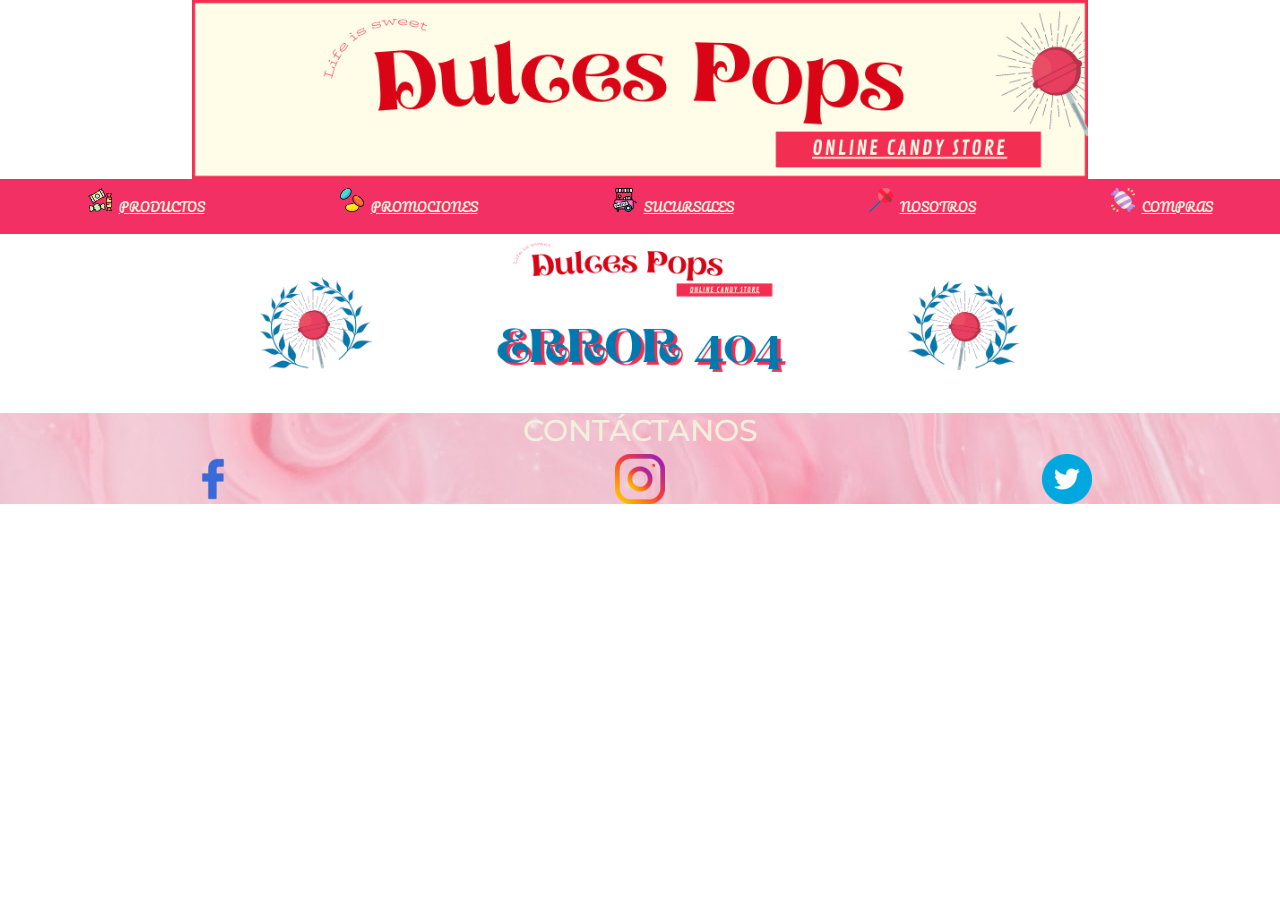
<file: seccion/error404.html>
<!DOCTYPE html>
<html lang="en">
<head>
    <link rel="stylesheet" href="../css/bootstrap.css">
    <link rel="stylesheet" href="../css/bootstrap-grid.css">
    <meta charset="UTF-8">
    <meta http-equiv="X-UA-Compatible" content="IE=edge">
    <meta name="viewport" content="width=device-width, initial-scale=1.0">
    <title>Document</title>
    <!-- fuentesGoogleFonts -->
    <link rel="preconnect" href="https://fonts.googleapis.com">
    <link rel="preconnect" href="https://fonts.gstatic.com" crossorigin>
    <link href="https://fonts.googleapis.com/css2?family=Montserrat&family=Pacifico&display=swap" rel="stylesheet">
    <!-- hojaCss -->
    <link rel="stylesheet" href="../estilos/main.css">
       <title>Dulces con promociones para compra</title>
   </head>
   <body>
       <!-- menuPrincipal -->
       <div>
           <header>
               <!-- logo -->
               <a href="../index.html"><img src="../img/bannerDulcesPops.png" alt="Dulces pops logo" class="logo giroLogo"></a>
               <!-- navegacionMenu -->
               <nav class="nav">
                <ul class="nav__lista">
                    <li class="nav__lista__item__iconoProd"><a class="nav__lista__item" href="productos.html">Productos</a></li>
                    <li class="nav__lista__item__iconoProm"><a class="nav__lista__item" href="promociones.html">Promociones</a></li>
                    <li class="nav__lista__item__iconoSuc"><a class="nav__lista__item" href="sucursales.html">Sucursales</a></li>
                    <li class="nav__lista__item__iconoNos"><a class="nav__lista__item" href="nosotros.html">Nosotros</a></li>
                    <li class="nav__lista__item__iconoCompras"><a class="nav__lista__item" href="error404.html">Compras</a></li>

                </ul>
            </nav>
           </header>
       </div>
    <div><!--Error 404-->
        <img src="../img/bannerError.png" class="centrado">  
    </div>
    <footer>
        <h6>Contáctanos</h6>
        <div class="footer">
            <a href="https://www.facebook.com"><img src="../img/footerFacebook.png" alt="facebook"></a>
            <a href="https://www.instagram.com"><img src="../img/footerInstagram.png" alt="instagram"></a>
            <a href="https://www.twitter.com"><img src="../img/footerTwitter .png" alt="twitter"></a>
        </div>
    </footer> 
</body>
</html>
</file>
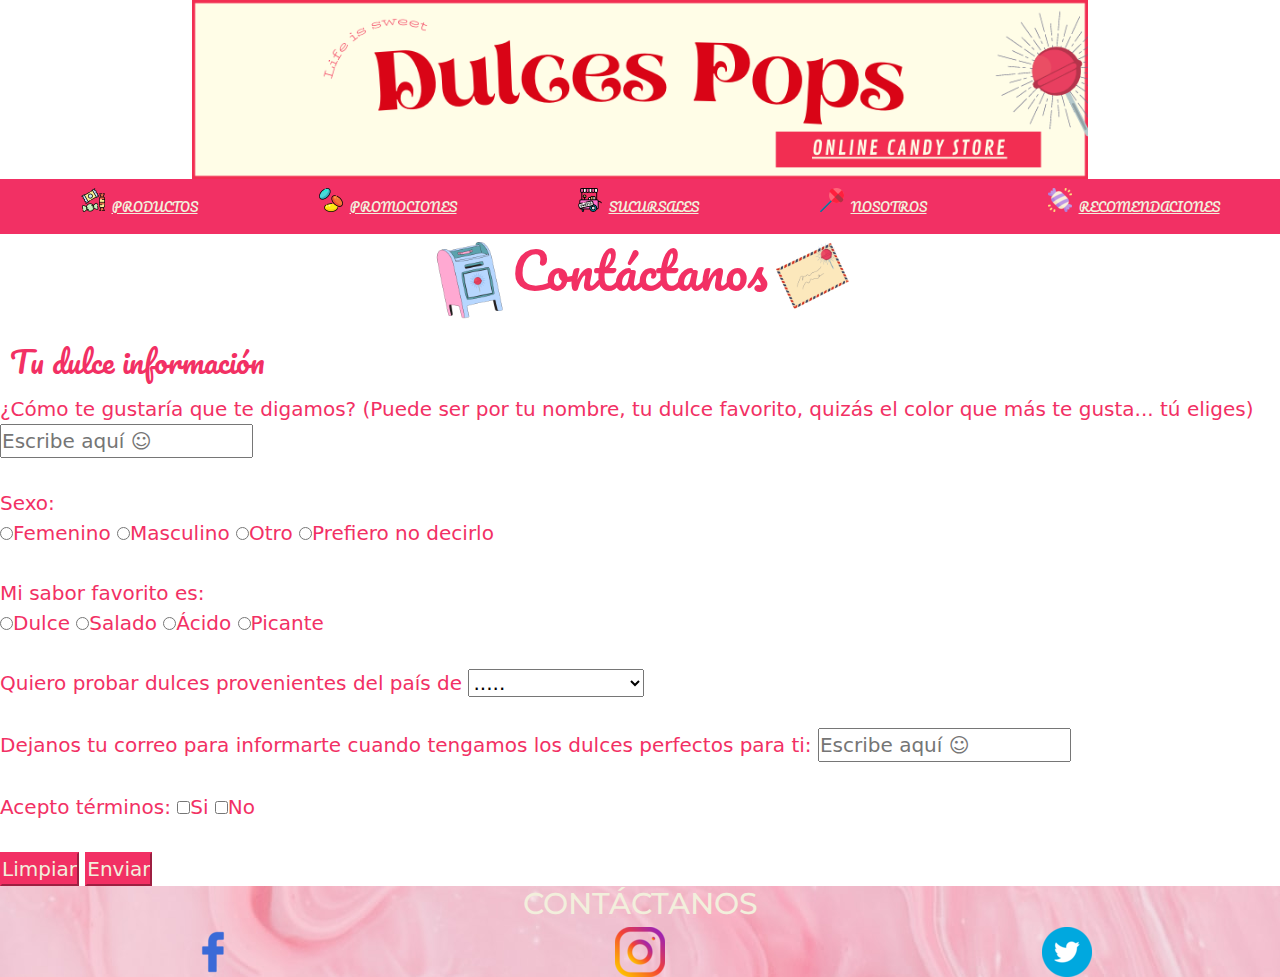
<file: seccion/nosotros.html>
<!DOCTYPE html>
<html lang="en">
<head>
    <link rel="stylesheet" href="../css/bootstrap.css">
    <link rel="stylesheet" href="../css/bootstrap-grid.css">
    <meta charset="UTF-8">
    <meta http-equiv="X-UA-Compatible" content="IE=edge">
    <meta name="viewport" content="width=device-width, initial-scale=1.0">
    <meta name="description" content="Conoce nuestra tienda de dulces online">
    <meta name="keywords" content="DULCES, TIENDA ONLINE, DULCES INTERNACIONALES, COMPRAR DULCES, CONTACTO, DUDAS">
    <!-- fuentesGoogleFonts -->
    <link rel="preconnect" href="https://fonts.googleapis.com">
    <link rel="preconnect" href="https://fonts.gstatic.com" crossorigin>
    <link href="https://fonts.googleapis.com/css2?family=Montserrat&family=Pacifico&display=swap" rel="stylesheet">
    <!-- hojaCss -->
    <link rel="stylesheet" href="../estilos/main.css">
       <title>Contacto para comprar dulces internacionales</title>
   </head>
   <body>
       <!-- menuPrincipal -->
       <div>
           <header>
               <!-- logo -->
               <a href="../index.html"><img src="../img/bannerDulcesPops.png" alt="Dulces pops logo" class="logo giroLogo"></a>
               <!-- navegacionMenu -->
               <nav class="nav">
                <ul class="nav__lista">
                    <li class="nav__lista__item__iconoProd"><a class="nav__lista__item" href="productos.html">Productos</a></li>
                    <li class="nav__lista__item__iconoProm"><a class="nav__lista__item" href="promociones.html">Promociones</a></li>
                    <li class="nav__lista__item__iconoSuc"><a class="nav__lista__item" href="sucursales.html">Sucursales</a></li>
                    <li class="nav__lista__item__iconoNos"><a class="nav__lista__item" href="nosotros.html">Nosotros</a></li>
                    <li class="nav__lista__item__iconoCompras"><a class="nav__lista__item" href="recomendaciones.html">Recomendaciones</a></li>
                </ul>
            </nav>
           </header>
       </div>
       <div class="contactanos">
           <h2><img src="../img/contactoIzquierda.png" alt="" class="imagenTipoBanner">Contáctanos<img src="../img/contactoDerecha.png" alt="" class="imagenTipoBanner"></h2>
       </div>
        <form action="" method="GET">
            <div class="textoForm"><!--Formulario de contacto-->
                <fieldset>
                    <legend>Tu dulce información</legend>
                    <div><!--INPUT-->
                        <label for="infoName">¿Cómo te gustaría que te digamos? (Puede ser por tu nombre, tu dulce favorito, quizás el color que más te gusta... tú eliges)</label>
                        <input type="text" name="infoName" id="infoName" placeholder="Escribe aquí ☺" required>
                    </div>
                    <br>
                    <div><!--RADIOBUTTONS-->
                        <label for="infoSex">Sexo:</label>
                        <br>
                        <input type="radio" name="infoSex" id="infoSex" value="femenino" required>Femenino
                        <input type="radio" name="infoSex" id="infoSex" value="masculino" required>Masculino
                        <input type="radio" name="infoSex" id="infoSex" value="otro" required>Otro
                        <input type="radio" name="infoSex" id="infoSex" value="prefiero no decirlo" required>Prefiero no decirlo
                    </div>
                    <br>
                    <div><!--RADIOBUTTONS-->
                        <label for="infoSabor">Mi sabor favorito es: </label>
                        <br>
                        <input type="radio" name="infoSabor" id="infoSabor" value="Dulce" required>Dulce
                        <input type="radio" name="infoSabor" id="infoSabor" value="salado" required>Salado
                        <input type="radio" name="infoSabor" id="infoSabor" value="Ácido" required>Ácido
                        <input type="radio" name="infoSabor" id="infoSabor" value="Picante" required>Picante
                    </div>
                    <br>
                    <div><!--MENU DESPLEGABLE-->
                        <label for="infoPais">Quiero probar dulces provenientes del país de </label>
                        <select name="infoPais" id="infoPais">
                            <option value="mexico" disabled selected>.....</option>
                            <option value="mexico">México</option>
                            <option value="argentina">Argentina</option>
                            <option value="japon">Japón</option>
                            <option value="korea">Korea</option>
                            <option value="eua">Estados Unidos</option>
                            <option value="suiza">Suiza</option>
                        </select>
                    </div>
                    <br>
                    <div><!--INPUT-->
                        <label for="infoMail">Dejanos tu correo para informarte cuando tengamos los dulces perfectos para ti:</label>
                        <input type="text" name="infoMail" id="infoMail" placeholder="Escribe aquí ☺" required>
                    </div>
                    <br>
                    <div><!--CHECKBOX-->
                        <label for="infoLegal">Acepto términos:</label>
                        <input type="checkbox" name="infoLegal" id="infoLegal" value="1">Si
                        <input type="checkbox" name="infoLegal" id="infoLegal" value="1">No
                    </div>
                    <br>
                    <div><!--BOTONES RESET Y ENVIAR-->
                        <input type="reset" value="Limpiar" id="limp">
                        <input type="submit" value="Enviar" id="env">
                    </div>
                </fieldset>
            </div>
        </form>
        <footer>
            <h6>Contáctanos</h6>
            <div class="footer">
                <a href="https://www.facebook.com"><img src="../img/footerFacebook.png" alt="facebook"></a>
                <a href="https://www.instagram.com"><img src="../img/footerInstagram.png" alt="instagram"></a>
                <a href="https://www.twitter.com"><img src="../img/footerTwitter .png" alt="twitter"></a>
            </div>
        </footer>
</body>
</html>
</file>
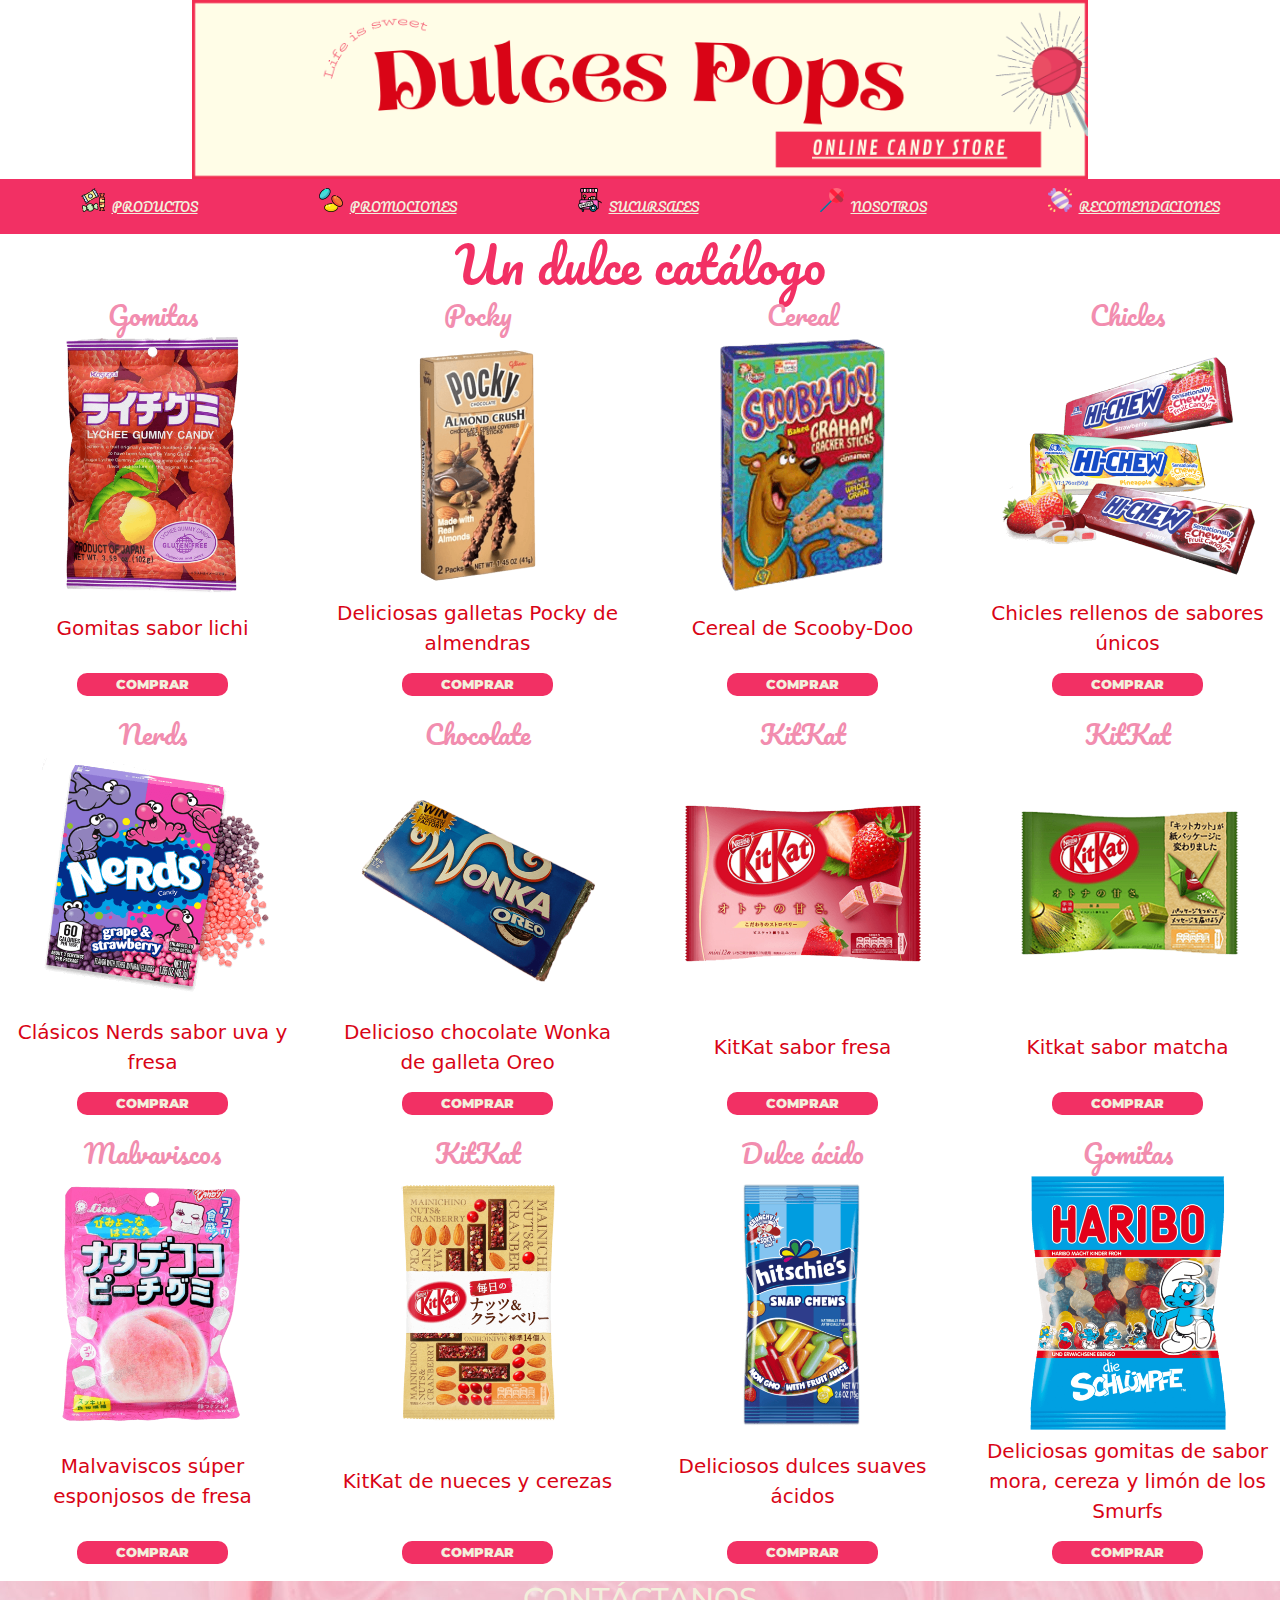
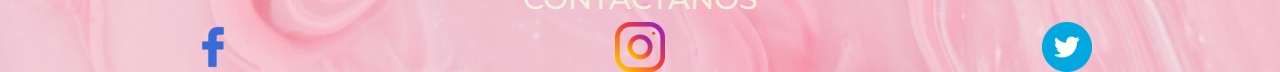
<file: seccion/productos.html>
<!DOCTYPE html>
<html lang="en">
<head>
    <link rel="stylesheet" href="../css/bootstrap.css">
    <link rel="stylesheet" href="../css/bootstrap-grid.css">
    <meta charset="UTF-8">
    <meta http-equiv="X-UA-Compatible" content="IE=edge">
    <meta name="viewport" content="width=device-width, initial-scale=1.0">
    <meta name="description" content="Dulces nacionales e internacionales>
    <meta name="keywords" content="DULCES, TIENDA ONLINE, DULCES INTERNACIONALES, COMPRAR DULCES, CATÁLOGO DULCES">
    <!-- fuentesGoogleFonts -->
    <link rel="preconnect" href="https://fonts.googleapis.com">
    <link rel="preconnect" href="https://fonts.gstatic.com" crossorigin>
    <link href="https://fonts.googleapis.com/css2?family=Montserrat&family=Pacifico&display=swap" rel="stylesheet">
    <!-- hojaCss -->
    <link rel="stylesheet" href="../estilos/main.css">
       <title>Venta de dulces en línea</title>
   </head>
   <body>
       <!-- menuPrincipal -->
       <div>
           <header>
               <!-- logo -->
               <div>
                <!-- logo -->
                <!-- <h1>Dulces Pops</h1> -->
                <a href="../index.html"><img src="../img/bannerDulcesPops.png" alt="Dulces pops logo" class="logo logo__giro"></a>
                <!-- navegacionMenu -->
                <nav class="nav">
                    <ul class="nav__lista">
                        <li class="nav__lista__item__iconoProd"><a class="nav__lista__item" href="productos.html">Productos</a></li>
                        <li class="nav__lista__item__iconoProm"><a class="nav__lista__item" href="promociones.html">Promociones</a></li>
                        <li class="nav__lista__item__iconoSuc"><a class="nav__lista__item" href="sucursales.html">Sucursales</a></li>
                        <li class="nav__lista__item__iconoNos"><a class="nav__lista__item" href="nosotros.html">Nosotros</a></li>
                        <li class="nav__lista__item__iconoCompras"><a class="nav__lista__item" href="recomendaciones.html">Recomendaciones</a></li>
                    </ul>
                </nav>
        </div>
           </header>
       </div>
       <!-- Productos -->
       <div>
       </div>
        <!-- <img src="../img/bannerProximamente.png" class="centrado">   -->
        <h2>Un dulce catálogo</h2>
    </div>
    <!-- productos -->
    <div class="ventaProductos">
        <!-- productoGenerico -->
        <div class="ventaProductos__producto">
            <h2>Gomitas</h2>
            <img src="../img/producto1.png" alt="Gomitas Lichi">
            <p> Gomitas sabor lichi</p>
            <button>Comprar</button>
        </div>
        <div class="ventaProductos__producto">
            <h2>Pocky</h2>
            <img src="../img/producto2.png" alt="dulces">
            <p>Deliciosas galletas Pocky de almendras </p>
            <button>Comprar</button>
        </div>
        <div class="ventaProductos__producto">
            <h2>Cereal</h2>
            <img src="../img/producto3.png" alt="dulces">
            <p>Cereal de Scooby-Doo </p>
            <button>Comprar</button>
        </div>
        <div class="ventaProductos__producto">
            <h2>Chicles</h2>
            <img src="../img/producto4.png" alt="dulces">
            <p>Chicles rellenos de sabores únicos </p>
            <button>Comprar</button>
        </div>
        <div class="ventaProductos__producto">
            <h2>Nerds</h2>
            <img src="../img/producto5.png" alt="dulces">
            <p>Clásicos Nerds sabor uva y fresa </p>
            <button>Comprar</button>
        </div>
        <div class="ventaProductos__producto">
            <h2>Chocolate</h2>
            <img src="../img/producto6.png" alt="dulces">
            <p>Delicioso chocolate Wonka de galleta Oreo </p>
            <button>Comprar</button>
        </div>
        <div class="ventaProductos__producto">
            <h2>KitKat</h2>
            <img src="../img/producto7.png" alt="dulces">
            <p>KitKat sabor fresa </p>
            <button>Comprar</button>
        </div>
        <div class="ventaProductos__producto">
            <h2>KitKat</h2>
            <img src="../img/producto8.png" alt="dulces">
            <p>Kitkat sabor matcha </p>
            <button>Comprar</button>
        </div>
        <div class="ventaProductos__producto">
            <h2>Malvaviscos</h2>
            <img src="../img/producto9.png" alt="dulces">
            <p>Malvaviscos súper esponjosos de fresa </p>
            <button>Comprar</button>
        </div>
        <div class="ventaProductos__producto">
            <h2>KitKat</h2>
            <img src="../img/producto10.png" alt="dulces">
            <p>KitKat de nueces y cerezas </p>
            <button>Comprar</button>
        </div>
        <div class="ventaProductos__producto">
            <h2>Dulce ácido</h2>
            <img src="../img/producto11.png" alt="dulces">
            <p>Deliciosos dulces suaves ácidos </p>
            <button>Comprar</button>
        </div>
        <div class="ventaProductos__producto">
            <h2>Gomitas</h2>
            <img src="../img/producto12.png" alt="dulces">
            <p>Deliciosas gomitas de sabor mora, cereza y limón de los Smurfs </p>
            <button>Comprar</button>
        </div>
    </div>
    <br>
    <footer>
        <h6>Contáctanos</h6>
        <div class="footer">
            <a href="https://www.facebook.com"><img src="../img/footerFacebook.png" alt="facebook"></a>
            <a href="https://www.instagram.com"><img src="../img/footerInstagram.png" alt="instagram"></a>
            <a href="https://www.twitter.com"><img src="../img/footerTwitter .png" alt="twitter"></a>
        </div>
    </footer>
</body>
</html>
</file>
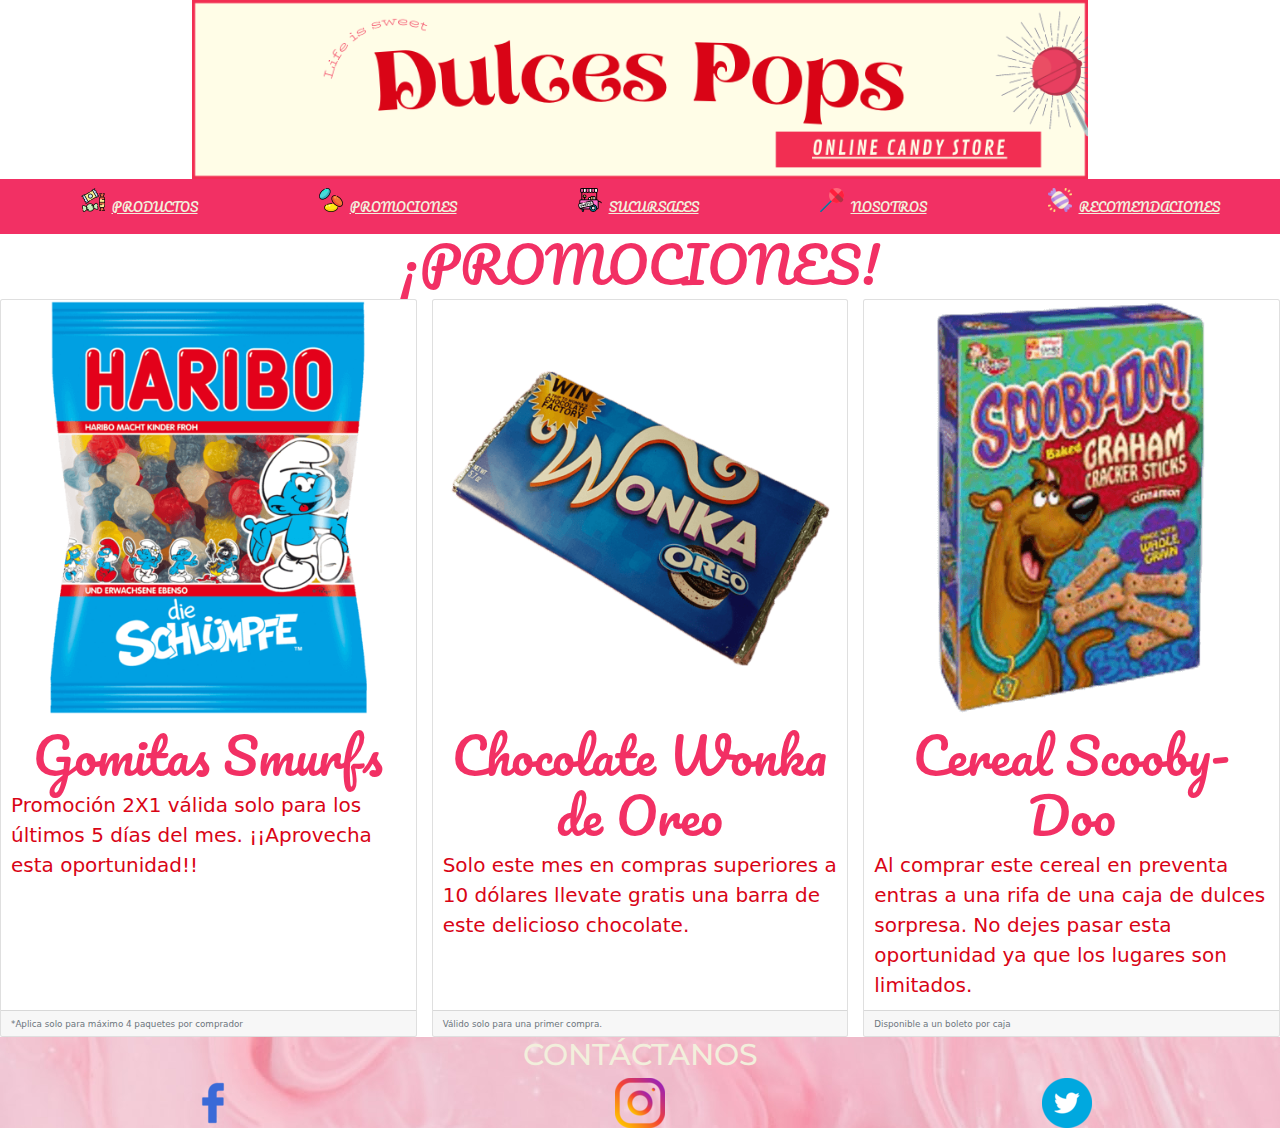
<file: seccion/promociones.html>
<!DOCTYPE html>
<html lang="en">
<head>
    <link rel="stylesheet" href="../css/bootstrap.css">
    <link rel="stylesheet" href="../css/bootstrap-grid.css">
    <meta charset="UTF-8">
    <meta http-equiv="X-UA-Compatible" content="IE=edge">
    <meta name="viewport" content="width=device-width, initial-scale=1.0">
    <meta name="description" content="Dulces en promociones">
    <meta name="keywords" content="DULCES, TIENDA ONLINE, DULCES INTERNACIONALES, COMPRAR DULCES, PROMOCIONES">
    <!-- fuentesGoogleFonts -->
    <link rel="preconnect" href="https://fonts.googleapis.com">
    <link rel="preconnect" href="https://fonts.gstatic.com" crossorigin>
    <link href="https://fonts.googleapis.com/css2?family=Montserrat&family=Pacifico&display=swap" rel="stylesheet">
    <!-- hojaCss -->
    <link rel="stylesheet" href="../estilos/main.css">
       <title>Dulces con promociones para compra</title>
   </head>
   <body>
       <!-- menuPrincipal -->
       <div>
           <header>
               <!-- logo -->
               <a href="../index.html"><img src="../img/bannerDulcesPops.png" alt="Dulces pops logo" class="logo giroLogo"></a>
               <!-- navegacionMenu -->
               <nav class="nav">
                <ul class="nav__lista">
                    <li class="nav__lista__item__iconoProd"><a class="nav__lista__item" href="productos.html">Productos</a></li>
                    <li class="nav__lista__item__iconoProm"><a class="nav__lista__item" href="promociones.html">Promociones</a></li>
                    <li class="nav__lista__item__iconoSuc"><a class="nav__lista__item" href="sucursales.html">Sucursales</a></li>
                    <li class="nav__lista__item__iconoNos"><a class="nav__lista__item" href="nosotros.html">Nosotros</a></li>
                    <li class="nav__lista__item__iconoCompras"><a class="nav__lista__item" href="recomendaciones.html">Recomendaciones</a></li>
                </ul>
            </nav>
           </header>
           <h2>¡PROMOCIONES!</h2>
          <div class="row row-cols-1 row-cols-md-3 g-4">
            <div class="col">
              <div class="card h-100">
                <img src="../img/producto12.png" class="card-img-top" alt="Gomitas Smurfs">
                <div class="card-body">
                  <h2 class="card-title">Gomitas Smurfs</h2>
                  <p class="card-text">Promoción 2X1 válida solo para los últimos 5 días del mes. ¡¡Aprovecha esta oportunidad!!</p>
                </div>
                <div class="card-footer">
                  <small class="text-muted">*Aplica solo para máximo 4 paquetes por comprador</small>
                </div>
              </div>
            </div>
            <div class="col">
              <div class="card h-100">
                <img src="../img/producto6.png" class="card-img-top" alt="Wonka Oreo">
                <div class="card-body">
                  <h2 class="card-title">Chocolate Wonka de Oreo</h2>
                  <p class="card-text">Solo este mes en compras superiores a 10 dólares llevate gratis una barra de este delicioso chocolate.</p>
                </div>
                <div class="card-footer">
                  <small class="text-muted">Válido solo para una primer compra.</small>
                </div>
              </div>
            </div>
            <div class="col">
              <div class="card h-100">
                <img src="../img/producto3.png" class="card-img-top" alt="Cereal Scooby-Doo">
                <div class="card-body">
                  <h2 class="card-title">Cereal Scooby-Doo</h2>
                  <p class="card-text">Al comprar este cereal en preventa entras a una rifa de una caja de dulces sorpresa. No dejes pasar esta oportunidad ya que los lugares son limitados.</p>
                </div>
                <div class="card-footer">
                  <small class="text-muted">Disponible a un boleto por caja</small>
                </div>
              </div>
            </div>
          </div>


        <footer>
            <h6>Contáctanos</h6>
            <div class="footer">
                <a href="https://www.facebook.com"><img src="../img/footerFacebook.png" alt="facebook"></a>
                <a href="https://www.instagram.com"><img src="../img/footerInstagram.png" alt="instagram"></a>
                <a href="https://www.twitter.com"><img src="../img/footerTwitter .png" alt="twitter"></a>
            </div>
        </footer>
    </body>
</html>
</file>
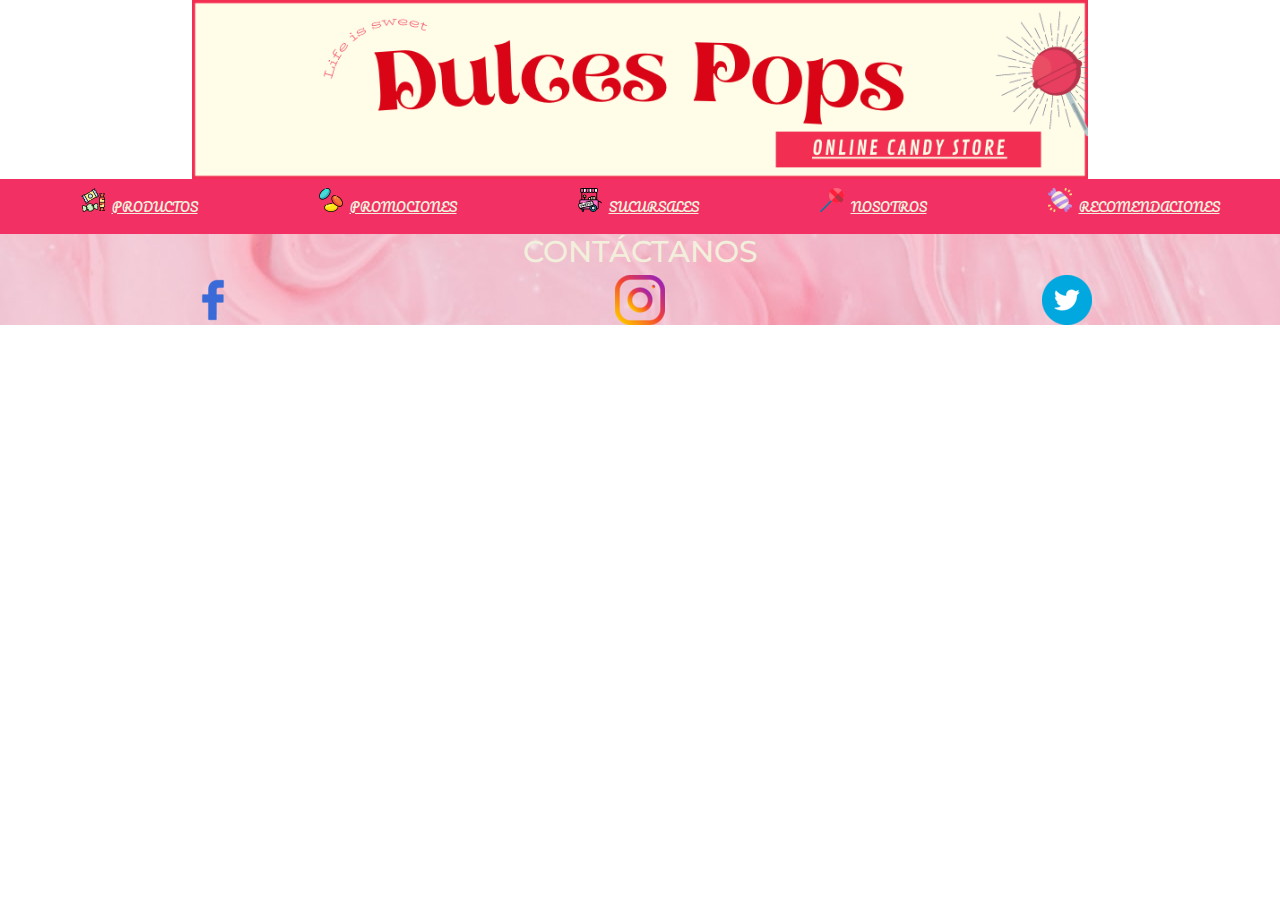
<file: seccion/recomendaciones.html>
<!DOCTYPE html>
<html lang="en">
<head>
    <link rel="stylesheet" href="../css/bootstrap.css">
    <link rel="stylesheet" href="../css/bootstrap-grid.css">
    <meta charset="UTF-8">
    <meta http-equiv="X-UA-Compatible" content="IE=edge">
    <meta name="viewport" content="width=device-width, initial-scale=1.0">
    <title>Document</title>
    <!-- fuentesGoogleFonts -->
    <link rel="preconnect" href="https://fonts.googleapis.com">
    <link rel="preconnect" href="https://fonts.gstatic.com" crossorigin>
    <link href="https://fonts.googleapis.com/css2?family=Montserrat&family=Pacifico&display=swap" rel="stylesheet">
    <!-- hojaCss -->
    <link rel="stylesheet" href="../estilos/main.css">
       <title>Dulces con promociones para compra</title>
   </head>
   <body>
       <!-- menuPrincipal -->
       <div>
           <header>
               <!-- logo -->
               <a href="../index.html"><img src="../img/bannerDulcesPops.png" alt="Dulces pops logo" class="logo giroLogo"></a>
               <!-- navegacionMenu -->
               <nav class="nav">
                <ul class="nav__lista">
                    <li class="nav__lista__item__iconoProd"><a class="nav__lista__item" href="productos.html">Productos</a></li>
                    <li class="nav__lista__item__iconoProm"><a class="nav__lista__item" href="promociones.html">Promociones</a></li>
                    <li class="nav__lista__item__iconoSuc"><a class="nav__lista__item" href="sucursales.html">Sucursales</a></li>
                    <li class="nav__lista__item__iconoNos"><a class="nav__lista__item" href="nosotros.html">Nosotros</a></li>
                    <li class="nav__lista__item__iconoCompras"><a class="nav__lista__item" href="recomendaciones.html">Recomendaciones</a></li>

                </ul>
            </nav>
           </header>
       </div>
    <div><!--Recomendaciones-->
        <script src="../app.js"></script>
    </div>
    <footer>
        <h6>Contáctanos</h6>
        <div class="footer">
            <a href="https://www.facebook.com"><img src="../img/footerFacebook.png" alt="facebook"></a>
            <a href="https://www.instagram.com"><img src="../img/footerInstagram.png" alt="instagram"></a>
            <a href="https://www.twitter.com"><img src="../img/footerTwitter .png" alt="twitter"></a>
        </div>
    </footer> 
</body>
</html>
</file>
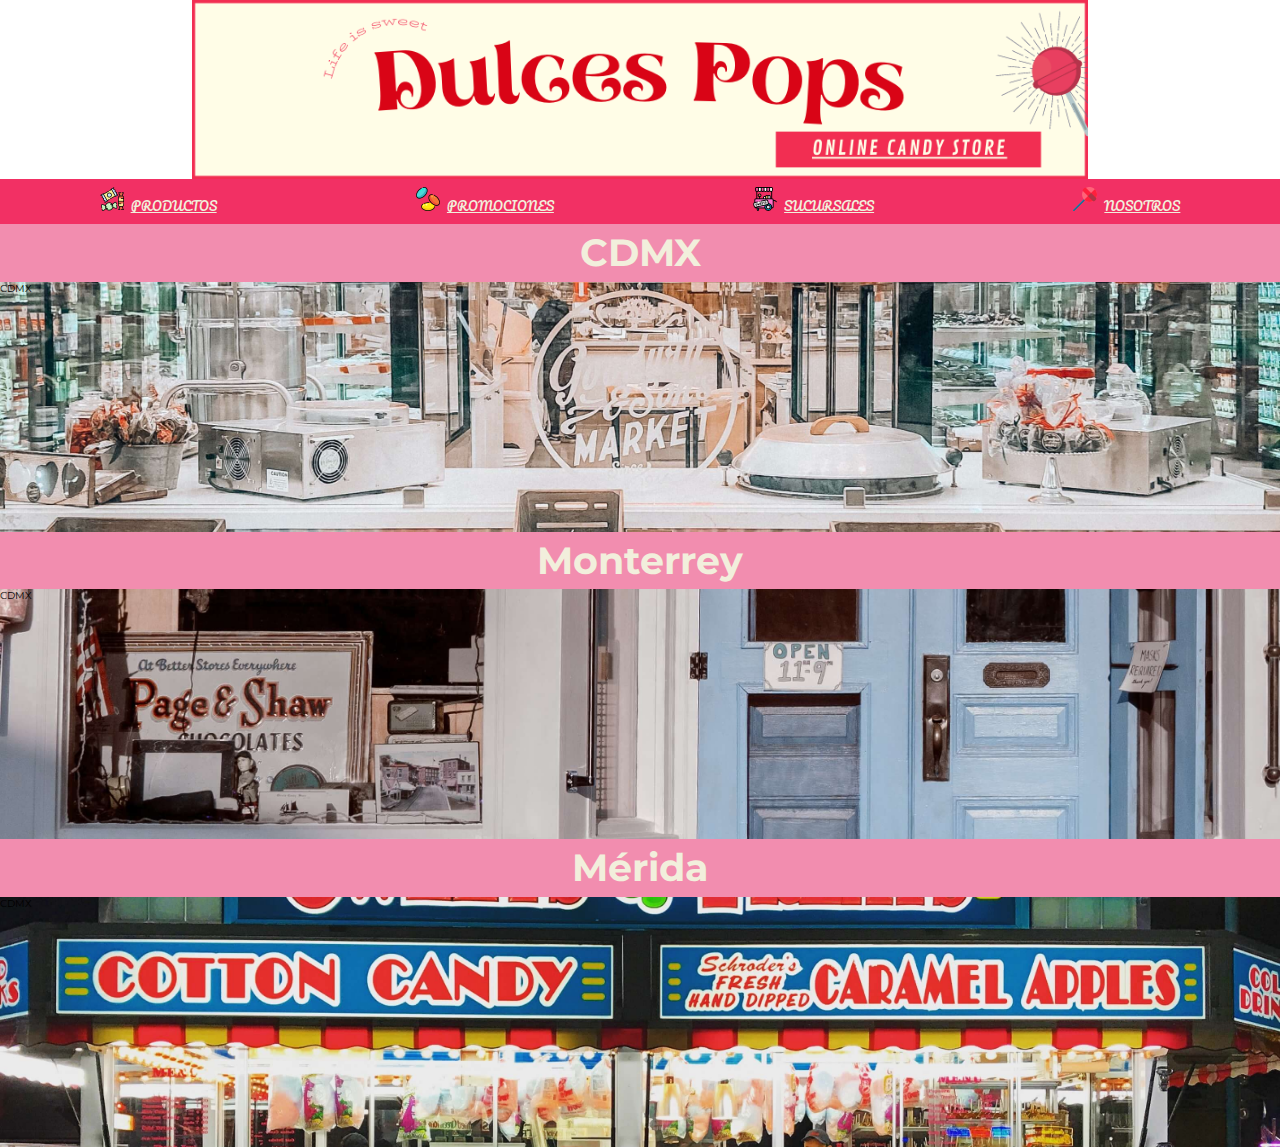
<file: seccion/sucursales.html>
<!DOCTYPE html>
<html lang="en">
<head>
    <meta charset="UTF-8">
    <meta http-equiv="X-UA-Compatible" content="IE=edge">
    <meta name="viewport" content="width=device-width, initial-scale=1.0">
    <meta name="description" content="Donde comprar dulces internacionales puntos físicos">
    <meta name="keywords" content="DULCES, TIENDA ONLINE, DULCES INTERNACIONALES, COMPRAR DULCES, TIENDA FÍSICA">
    <!-- fuentesGoogleFonts -->
    <link rel="preconnect" href="https://fonts.googleapis.com">
    <link rel="preconnect" href="https://fonts.gstatic.com" crossorigin>
    <link href="https://fonts.googleapis.com/css2?family=Montserrat&family=Pacifico&display=swap" rel="stylesheet">
    <!-- hojaCss -->
    <link rel="stylesheet" href="../estilos/main.css">
       <title>Puntos físicos de venta de dulces internacionales</title>
   </head>
   <body>
       <!-- menuPrincipal -->
       <div>
           <header>
               <!-- logo -->
               <a href="../index.html"><img src="../img/bannerDulcesPops.png" alt="Dulces pops logo" class="logo giroLogo"></a>
               <!-- navegacionMenu -->
               <nav class="nav">
                <ul class="nav__lista">
                    <li class="nav__lista__item__iconoProd"><a class="nav__lista__item" href="productos.html">Productos</a></li>
                    <li class="nav__lista__item__iconoProm"><a class="nav__lista__item" href="promociones.html">Promociones</a></li>
                    <li class="nav__lista__item__iconoSuc"><a class="nav__lista__item" href="sucursales.html">Sucursales</a></li>
                    <li class="nav__lista__item__iconoNos"><a class="nav__lista__item" href="nosotros.html">Nosotros</a></li>
                </ul>
                </nav>
           </header>
       </div>
       <p class="nombreSucursal">CDMX</p>
       <div class="card">
            <div class="card-body sucursalCDMX imgdim">
                CDMX
            </div>
        </div>
        <p class="nombreSucursal">Monterrey</p>
        <div class="card">
             <div class="card-body sucursalMonterrey imgdim">
                 CDMX
             </div>
        </div>
        <p class="nombreSucursal">Mérida</p>
        <div class="card">
              <div class="card-body sucursalMerida imgdim">
                  CDMX
              </div>
        </div>
   </body>    
</html>
</file>
<file: estilos/main.css>
* {
  margin: 0;
  padding: 0;
  -webkit-box-sizing: border-box;
          box-sizing: border-box;
}

html {
  font-size: 62.5%;
  font-family: 'Montserrat', sans-serif;
}

/* cambiosSobreEtiquetas */
p {
  font-size: 2rem;
  color: #d90416;
  line-height: 1.5;
}

p .dulcesPops {
  font-family: 'Pacifico', cursive;
  color: #d90416;
}

h2 {
  font-size: 5rem;
  font-family: 'Pacifico', cursive;
  text-align: center;
  color: #F23064;
  font-weight: lighter;
}

h3 {
  font-size: 3.5rem;
  color: #F23064;
  line-height: 2;
}

h4 {
  font-size: 2rem;
  color: #f28daf;
}

h6 {
  font-size: 3rem;
  text-align: center;
  text-transform: uppercase;
}

footer {
  -webkit-box-align: center;
      -ms-flex-align: center;
          align-items: center;
  color: #f2efdc;
  font-family: 'Montserrat';
  font-weight: 700;
  background-image: url(../img/marmol1.jpg);
}

@-webkit-keyframes scale-up-center {
  0% {
    -webkit-transform: scale(0.5);
    transform: scale(0.5);
  }
  100% {
    -webkit-transform: scale(1);
    transform: scale(1);
  }
}

@keyframes scale-up-center {
  0% {
    -webkit-transform: scale(0.5);
    transform: scale(0.5);
  }
  100% {
    -webkit-transform: scale(1);
    transform: scale(1);
  }
}

.logo {
  display: block;
  margin-left: auto;
  margin-right: auto;
  width: 70%;
}

.logo__giro {
  -webkit-animation: scale-up-center 0.4s cubic-bezier(0.39, 0.575, 0.565, 1) both;
  animation: scale-up-center 0.4s cubic-bezier(0.39, 0.575, 0.565, 1) both;
}

.dulcesDelMes {
  display: -ms-grid;
  display: grid;
  -ms-grid-columns: (minmax(30%, 1fr))[3];
      grid-template-columns: repeat(3, minmax(30%, 1fr));
  -webkit-column-gap: 20px;
          column-gap: 20px;
  row-gap: 20px;
}

.dulcesDelMes__items {
  display: -ms-grid;
  display: grid;
  -ms-grid-rows: max-content 30vw 1fr;
      grid-template-rows: -webkit-max-content 30vw 1fr;
      grid-template-rows: max-content 30vw 1fr;
}

.dulcesDelMes__items h2 {
  font-size: 3.5vw;
  -webkit-transition: -webkit-transform .2s;
  transition: -webkit-transform .2s;
  transition: transform .2s;
  transition: transform .2s, -webkit-transform .2s;
}

.dulcesDelMes__items h2:hover {
  -webkit-transform: scale(1.2, 1.2);
          transform: scale(1.2, 1.2);
}

.dulcesDelMes__items__descripcion {
  text-align: center;
  font-size: 2rem;
  color: #f2efdc;
  background-color: #f28daf;
  font-weight: bold;
  text-transform: capitalize;
}

.dulcesDelMes__items__img {
  display: block;
  margin-left: auto;
  margin-right: auto;
  -o-object-fit: cover;
     object-fit: cover;
  width: auto;
  height: 100%;
}

.dulcesDelMes__items__loMasVendido {
  background: #db1200;
  background: radial-gradient(circle, rgba(219, 18, 0, 0.588673) 29%, rgba(137, 0, 163, 0.751138) 93%);
  filter: progid:DXImageTransform.Microsoft.gradient(startColorstr="#db1200",endColorstr="#8900a3",GradientType=1);
}

.dulcesDelMes__items__loNuevo {
  background: #e4b076;
  background: radial-gradient(circle, rgba(228, 176, 118, 0.885592) 29%, #563c25 93%);
  filter: progid:DXImageTransform.Microsoft.gradient(startColorstr="#e4b076",endColorstr="#563c25",GradientType=1);
}

.dulcesDelMes__items__preventa {
  background: #6ec9aa;
  background: radial-gradient(circle, #6ec9aa 29%, #2a6eb7 93%);
  filter: progid:DXImageTransform.Microsoft.gradient(startColorstr="#6ec9aa",endColorstr="#2a6eb7",GradientType=1);
}

.s2ys3 {
  display: -ms-grid;
  display: grid;
  -ms-grid-columns: (minmax(30%, 1fr))[2];
      grid-template-columns: repeat(2, minmax(30%, 1fr));
  -webkit-column-gap: 20px;
          column-gap: 20px;
  row-gap: 20px;
  padding: 10px;
  margin: 5px;
  background-image: -webkit-gradient(linear, right top, left top, from(#f28daf), to(#f2efdc));
  background-image: linear-gradient(to left, #f28daf, #f2efdc);
}

@media screen and (max-width: 736px) {
  .s2ys3 {
    -ms-grid-columns: 1fr;
        grid-template-columns: 1fr;
    height: 100%;
  }
}

.s2ys3 h3, .s2ys3 p {
  margin: 10px;
  text-align: center;
}

.s2ys3 img {
  display: block;
  margin-left: auto;
  margin-right: auto;
  -o-object-fit: cover;
     object-fit: cover;
  width: auto;
  height: 40vh;
  -webkit-transition: .2s;
  transition: .2s;
}

.s2ys3 img:hover {
  -webkit-transform: rotateZ(15deg);
          transform: rotateZ(15deg);
}

.seccion {
  display: -ms-grid;
  display: grid;
  -ms-grid-rows: max-content 30vw 1fr;
      grid-template-rows: -webkit-max-content 30vw 1fr;
      grid-template-rows: max-content 30vw 1fr;
}

.centrado {
  display: block;
  margin-left: auto;
  margin-right: auto;
  width: 70%;
}

.footer {
  display: -ms-grid;
  display: grid;
  -ms-grid-columns: (minmax(10%, 1fr))[3];
      grid-template-columns: repeat(3, minmax(10%, 1fr));
}

.footer img {
  display: block;
  margin-left: auto;
  margin-right: auto;
  -o-object-fit: cover;
     object-fit: cover;
  width: auto;
  height: 100%;
}

.ventaProductos {
  display: -ms-grid;
  display: grid;
  -ms-grid-columns: (minmax(20%, 1fr))[4];
      grid-template-columns: repeat(4, minmax(20%, 1fr));
  -webkit-column-gap: 20px;
          column-gap: 20px;
  row-gap: 20px;
}

@media screen and (max-width: 736px) {
  .ventaProductos {
    -ms-grid-columns: (minmax(50%, 1fr))[2];
        grid-template-columns: repeat(2, minmax(50%, 1fr));
    height: 100%;
    font-size: 3vw;
  }
}

.ventaProductos__producto {
  display: -ms-grid;
  display: grid;
  -ms-grid-rows: max-content 20vw 1fr;
      grid-template-rows: -webkit-max-content 20vw 1fr;
      grid-template-rows: max-content 20vw 1fr;
  padding: 2px;
  -webkit-box-align: center;
      -ms-flex-align: center;
          align-items: center;
  justify-items: center;
}

.ventaProductos__producto img {
  display: block;
  margin-left: auto;
  margin-right: auto;
  -o-object-fit: cover;
     object-fit: cover;
  width: auto;
  height: 100%;
  -webkit-transition: .3s;
  transition: .3s;
}

.ventaProductos__producto img:hover {
  -webkit-transform: scale(1.1, 1.1);
          transform: scale(1.1, 1.1);
}

.ventaProductos__producto h2 {
  font-weight: lighter;
  color: #f28daf;
  text-align: center;
  font-size: 2vw;
}

.ventaProductos__producto button {
  border-radius: 10px;
  font-size: 1vw;
  font-family: 'Montserrat';
  font-weight: 900;
  text-transform: uppercase;
  background-color: #F23064;
  color: #f2efdc;
  padding: 2px;
  border: none;
  width: 50%;
  margin: 0;
}

.ventaProductos__producto button:hover {
  background-color: #f2efdc;
  color: #F23064;
}

.ventaProductos__producto p {
  padding: 5px;
  text-align: center;
}

form {
  color: #F23064;
}

legend {
  font-family: 'Pacifico';
  font-size: 3rem;
  font-weight: lighter;
  margin: 10px;
}

fieldset {
  border-color: #00ada9;
}

.contactanos img {
  height: 10vh;
}

#limp {
  background-color: #F23064;
  color: #f2efdc;
  border-color: #F23064;
}

#env {
  background-color: #F23064;
  color: #f2efdc;
  border-color: #F23064;
}

.textoForm {
  font-size: 2rem;
}

.nav {
  background-color: #F23064;
}

.nav a:hover {
  background-color: #f2efdc;
  color: #F23064;
}

.nav__lista {
  display: -webkit-box;
  display: -ms-flexbox;
  display: flex;
  -webkit-box-orient: horizontal;
  -webkit-box-direction: normal;
      -ms-flex-direction: row;
          flex-direction: row;
  -webkit-box-flex: 1;
      -ms-flex: 1;
          flex: 1;
  height: 5vh;
  -ms-flex-pack: distribute;
      justify-content: space-around;
  -webkit-box-align: center;
      -ms-flex-align: center;
          align-items: center;
  text-align: center;
}

.nav__lista__item {
  color: #f2efdc;
  font-family: 'Pacifico', cursive;
  font-size: 120%;
  text-transform: uppercase;
  display: inline-block;
}

.nav__lista__item__iconoProd {
  list-style: url("../img/iconoProductos.png") inside;
}

.nav__lista__item__iconoProm {
  list-style: url("../img/iconoPromociones.png") inside;
}

.nav__lista__item__iconoSuc {
  list-style: url("../img/iconoSucursales.png") inside;
}

.nav__lista__item__iconoNos {
  list-style: url("../img/iconoNosotros.png") inside;
}

.nav__lista__item__iconoCompras {
  list-style: url("../img/iconoCompras.png") inside;
}

.sucursalCDMX {
  background-image: url("../../img/CDMX.jpg");
  background-position: center;
  background-size: cover;
  position: relative;
}

.sucursalMonterrey {
  background-image: url("../../img/Monterrey.jpg");
  background-position: center;
  background-size: cover;
  position: relative;
}

.sucursalMerida {
  background-image: url("../../img/Merida.jpg");
  background-position: center;
  background-size: cover;
  position: relative;
}

.imgdim {
  width: 100%;
  height: 250px;
}

.nombreSucursal {
  font-size: 3vw;
  text-align: center;
  color: #f2efdc;
  font-weight: bolder;
  -ms-flex-line-pack: center;
      align-content: center;
  background-color: #f28daf;
}
/*# sourceMappingURL=main.css.map */
</file>
